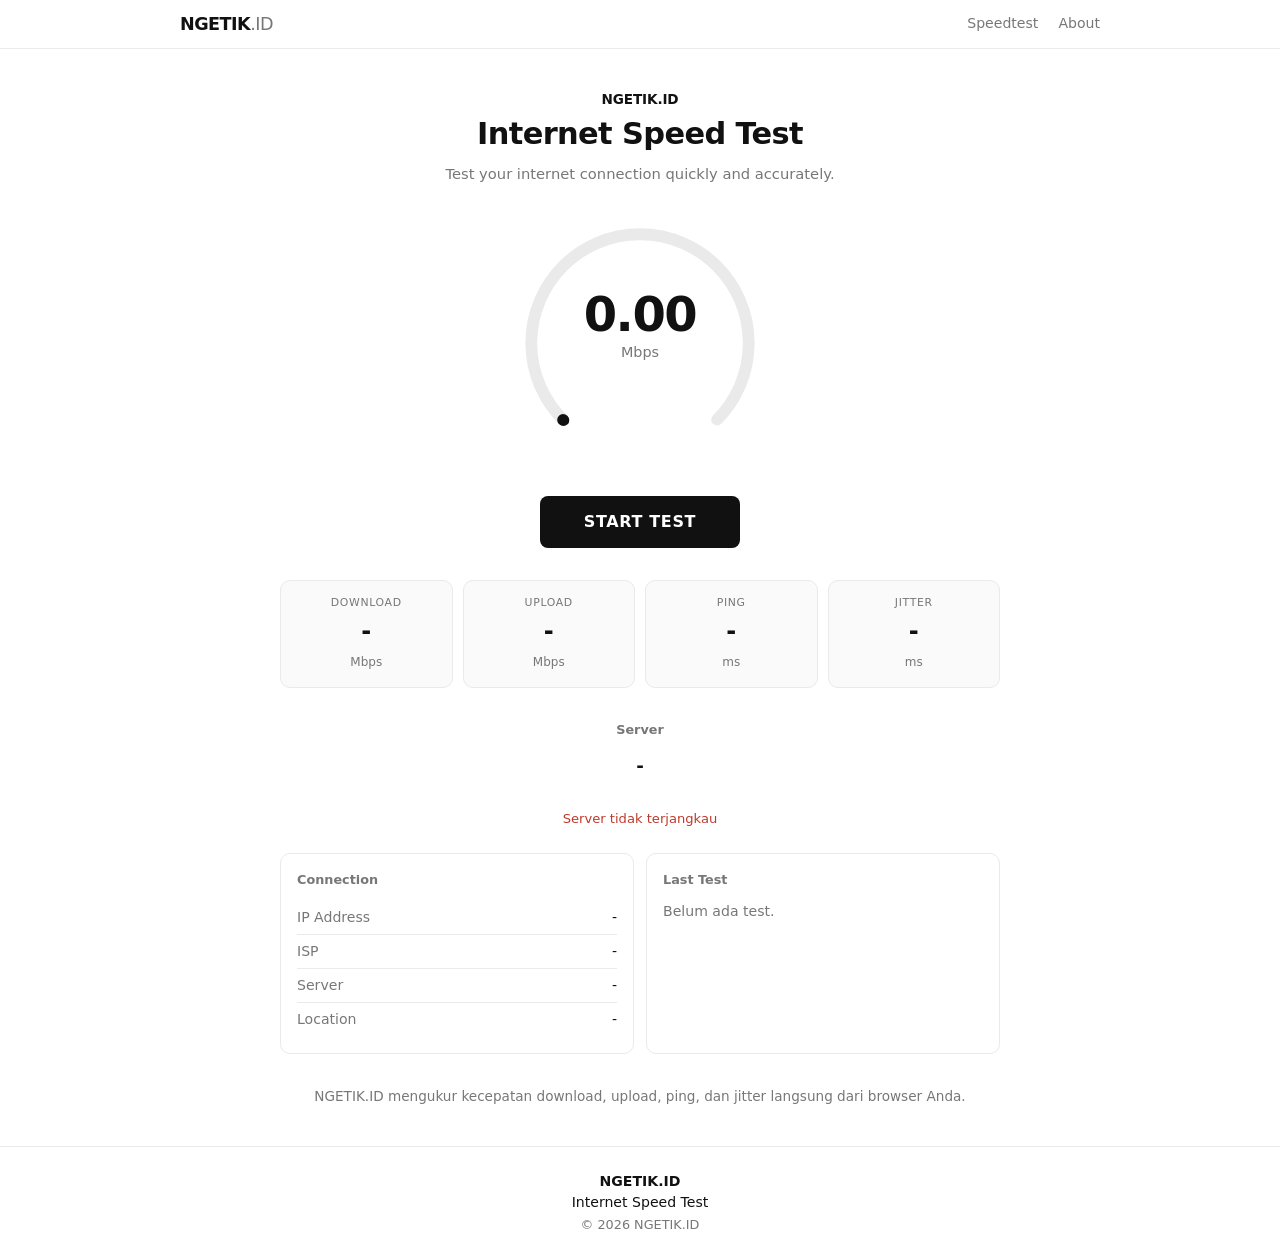
<file: index.html>
<!DOCTYPE html>
<html lang="id">
<head>
<meta charset="UTF-8">
<meta name="viewport" content="width=device-width, initial-scale=1">
<title>NGETIK.ID - Internet Speed Test</title>
<meta name="description" content="NGETIK.ID Internet Speed Test - Cek kecepatan download, upload, ping, dan kualitas koneksi internet Anda.">
<link rel="stylesheet" href="style.css">
</head>
<body>

<header class="header">
  <div class="wrap header-inner">
    <a href="#top" class="logo">NGETIK<span>.ID</span></a>
    <nav aria-label="Menu">
      <a href="#speedtest">Speedtest</a>
      <a href="#about">About</a>
    </nav>
  </div>
</header>

<main class="wrap" id="top">
  <section class="hero">
    <p class="kicker">NGETIK.ID</p>
    <h1>Internet Speed Test</h1>
    <p class="sub">Test your internet connection quickly and accurately.</p>
  </section>

  <section class="test" id="speedtest">
    <div class="gauge">
      <svg viewBox="0 0 220 220" aria-hidden="true">
        <circle class="g-track" cx="110" cy="110" r="92" pathLength="100"/>
        <circle class="g-fill" id="gaugeFill" cx="110" cy="110" r="92" pathLength="100"/>
      </svg>
      <div class="gauge-value">
        <strong id="speedValue">0.00</strong>
        <span>Mbps</span>
        <em id="phase">&nbsp;</em>
      </div>
    </div>
    <button class="btn" id="startBtn">START TEST</button>
    <p class="error" id="error" role="alert" hidden></p>
  </section>

  <section class="results" aria-label="Hasil">
    <div class="card"><span>DOWNLOAD</span><strong id="rDown">-</strong><small>Mbps</small></div>
    <div class="card"><span>UPLOAD</span><strong id="rUp">-</strong><small>Mbps</small></div>
    <div class="card"><span>PING</span><strong id="rPing">-</strong><small>ms</small></div>
    <div class="card"><span>JITTER</span><strong id="rJitter">-</strong><small>ms</small></div>
  </section>

  <section class="server">
    <h2>Server</h2>
    <p class="server-name" id="sName">-</p>
    <p class="muted" id="sLoc">&nbsp;</p>
    <p class="status" id="sStatus">Finding fastest server...</p>
    <p class="muted small" id="sNote" hidden></p>
  </section>

  <section class="panel">
    <div class="box">
      <h2>Connection</h2>
      <dl>
        <div><dt>IP Address</dt><dd id="iIp">-</dd></div>
        <div><dt>ISP</dt><dd id="iIsp">-</dd></div>
        <div><dt>Server</dt><dd id="iServer">-</dd></div>
        <div><dt>Location</dt><dd id="iLoc">-</dd></div>
      </dl>
    </div>
    <div class="box">
      <h2>Last Test</h2>
      <dl id="last"><p class="muted">Belum ada test.</p></dl>
    </div>
  </section>

  <section class="about" id="about">
    <p>NGETIK.ID mengukur kecepatan download, upload, ping, dan jitter langsung dari browser Anda.</p>
  </section>
</main>

<footer class="footer">
  <strong>NGETIK.ID</strong>
  <p>Internet Speed Test</p>
  <p class="muted">© 2026 NGETIK.ID</p>
</footer>

<script src="script.js"></script>
</body>
</html>
</file>
<file: style.css>
/* ===== WARNA: ubah di sini ===== */
:root {
  --primary: #111111;
  --background: #ffffff;
  --text: #111111;
  --muted: #777777;
  --border: #eaeaea;
  --card: #fafafa;
  --ok: #1a9e55; /* satu-satunya aksen: status Connected */
}

* { box-sizing: border-box; margin: 0; padding: 0; }
html { scroll-behavior: smooth; scroll-padding-top: 60px; }
body {
  font-family: Inter, system-ui, -apple-system, "Segoe UI", Roboto, Arial, sans-serif;
  background: var(--background); color: var(--text);
  line-height: 1.5; overflow-x: hidden;
}
a { color: inherit; text-decoration: none; }
button { font: inherit; }
:focus-visible { outline: 2px solid var(--primary); outline-offset: 3px; }
.wrap { width: 100%; max-width: 760px; margin: 0 auto; padding: 0 20px; }
.muted { color: var(--muted); }
.small { font-size: .8rem; }
h2 { font-size: .8rem; font-weight: 600; color: var(--muted); margin-bottom: 12px; }

/* Header */
.header { position: sticky; top: 0; z-index: 5; background: var(--background); border-bottom: 1px solid var(--border); }
.header-inner { display: flex; justify-content: space-between; align-items: center; height: 48px; max-width: 960px; }
.logo { font-size: 1.1rem; font-weight: 800; letter-spacing: -.03em; }
.logo span { font-weight: 400; color: var(--muted); }
.header nav { display: flex; gap: 20px; font-size: .88rem; color: var(--muted); }
.header nav a:hover { color: var(--text); }

/* Hero */
.hero { text-align: center; padding: 40px 0 8px; }
.kicker { font-size: .85rem; font-weight: 700; letter-spacing: -.01em; }
h1 { font-size: clamp(1.4rem, 4.5vw, 1.9rem); font-weight: 700; letter-spacing: -.02em; margin-top: 2px; }
.sub { color: var(--muted); font-size: .92rem; margin-top: 6px; }

/* Gauge */
.test { text-align: center; padding: 20px 0 8px; }
.gauge { position: relative; width: min(260px, 70vw); aspect-ratio: 1; margin: 0 auto; }
.gauge svg { width: 100%; height: 100%; transform: rotate(135deg); }
.g-track, .g-fill { fill: none; stroke-width: 10; stroke-linecap: round; }
.g-track { stroke: var(--border); stroke-dasharray: 75 100; }
.g-fill { stroke: var(--primary); stroke-dasharray: 0 100; transition: stroke-dasharray .25s ease-out; }
.gauge-value { position: absolute; inset: 0; display: flex; flex-direction: column; align-items: center; justify-content: center; padding-bottom: 6%; }
.gauge-value strong { font-size: clamp(2.2rem, 11vw, 3rem); font-weight: 700; letter-spacing: -.03em; font-variant-numeric: tabular-nums; line-height: 1; }
.gauge-value span { color: var(--muted); font-size: .9rem; margin-top: 4px; }
.gauge-value em { font-style: normal; font-size: .75rem; color: var(--muted); margin-top: 6px; min-height: 1.2em; }

.btn {
  margin-top: 16px; min-width: 200px; padding: 14px 36px; border: 0; border-radius: 8px;
  background: var(--primary); color: #fff; font-weight: 600; letter-spacing: .04em; cursor: pointer;
  transition: opacity .2s;
}
.btn:hover { opacity: .88; }
.btn:disabled { opacity: .5; cursor: wait; }
.error { color: #c0392b; font-size: .85rem; margin-top: 12px; }

/* Results */
.results { display: grid; grid-template-columns: repeat(4, 1fr); gap: 10px; padding: 24px 0; }
.card { background: var(--card); border: 1px solid var(--border); border-radius: 10px; padding: 14px; text-align: center; }
.card span { display: block; font-size: .68rem; color: var(--muted); letter-spacing: .06em; }
.card strong { display: block; font-size: 1.5rem; font-weight: 700; font-variant-numeric: tabular-nums; margin-top: 2px; }
.card small { color: var(--muted); font-size: .75rem; }

/* Server */
.server { text-align: center; padding: 8px 0 24px; }
.server-name { font-size: 1.15rem; font-weight: 600; }
.status { font-size: .82rem; margin-top: 6px; color: var(--muted); }
.status.ok { color: var(--ok); }
.status.ok::before { content: "● "; }
.status.fail { color: #c0392b; }
#sNote { margin-top: 4px; }

/* Panel */
.panel { display: grid; grid-template-columns: 1fr 1fr; gap: 12px; }
.box { border: 1px solid var(--border); border-radius: 10px; padding: 16px; }
dl div { display: flex; justify-content: space-between; gap: 12px; padding: 6px 0; font-size: .88rem; border-bottom: 1px solid var(--border); }
dl div:last-child { border-bottom: 0; }
dt { color: var(--muted); }
dd { text-align: right; word-break: break-word; }
.box p { font-size: .88rem; }

.about { text-align: center; color: var(--muted); font-size: .85rem; padding: 32px 0 8px; }
.footer { text-align: center; border-top: 1px solid var(--border); margin-top: 32px; padding: 24px 20px; font-size: .88rem; }
.footer .muted { font-size: .8rem; margin-top: 2px; }

/* Mobile */
@media (max-width: 600px) {
  .results { grid-template-columns: 1fr 1fr; }
  .panel { grid-template-columns: 1fr; }
  .btn { width: 100%; max-width: 320px; padding: 16px; }
  .hero { padding-top: 28px; }
}
@media (prefers-reduced-motion: reduce) { * { transition: none !important; scroll-behavior: auto !important; } }
</file>
